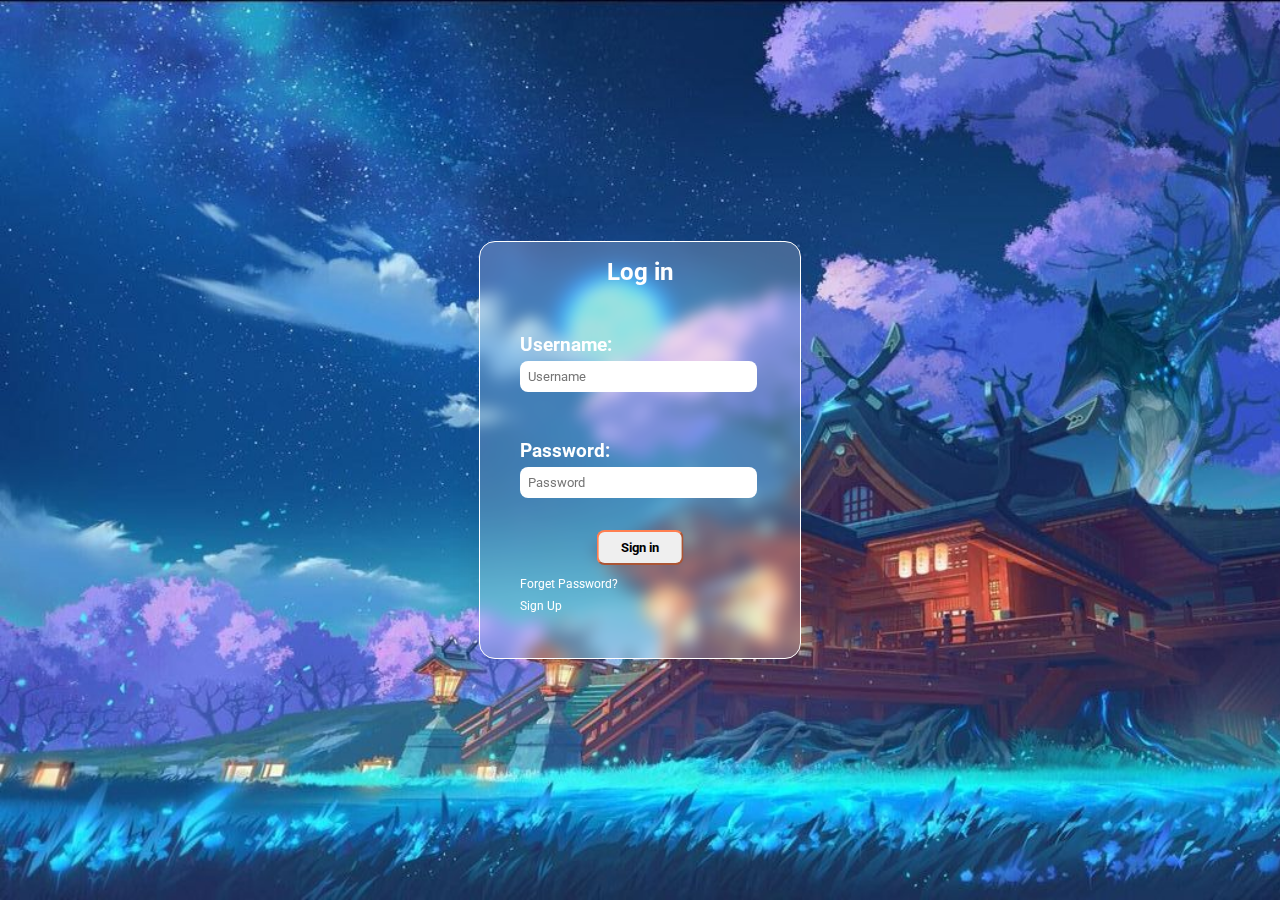
<file: index.html>
<!DOCTYPE html>
<html lang="en">
    <head>
        <meta charset="UTF-8" />
        <meta name="viewport" content="width=device-width, initial-scale=1.0" />

        <!-- Roboto Font -->
        <link rel="preconnect" href="https://fonts.googleapis.com" />
        <link rel="preconnect" href="https://fonts.gstatic.com" crossorigin />
        <link
            href="https://fonts.googleapis.com/css2?family=Roboto:ital,wght@0,400;0,500;0,700;0,900;1,900&display=swap"
            rel="stylesheet"
        />
        <!-- Roboto Font -->

        <!-- Linking stylesheet -->
        <link rel="stylesheet" href="styles.css" />
        <!-- Linking stylesheet -->

        <title>Document</title>
    </head>
    <body>
        <!-- Sign in Box -->
        <section sign-in-section class="signin-box">
            <div main-in-box class="main-in-box">
                <h2>Log in</h2>

                <h3 class="user-in-text">Username:</h3>
                <input
                    user-in-box
                    class="user-in-box"
                    type="text"
                    placeholder="Username"
                />
                <p class="user-in-false">Username is not valid!</p>
                <p class="user-in-true">Valid!</p>

                <h3 class="pass-in-text">Password:</h3>
                <input
                    pass-in-box
                    class="pass-in-box"
                    type="password"
                    placeholder="Password"
                />
                <p class="pass-in-false">Password is not valid!</p>
                <p class="pass-in-true">Valid!</p>

                <br />

                <button btn-input class="btn-in">Sign in</button>

                <p class="forget-pass">Forget Password?</p>
                <p class="already-account">Already have an account?</p>
                <p para-sign-up class="sign-up-text">Sign Up</p>
            </div>
        </section>
        <!-- Sign in Box -->


        <!-- Sign in Complete Box -->
        <section successful-box class="successful-box">
            <div class="user-in-success">
                <h1 class="success-head-text">Welcome </h1>
            </div>
        </section>
        <!-- Sign in Complete Box -->

        
        <!-- Sign up Box -->
        <section sign-out-section class="signup-box">
            <div main-out-box class="main-out-box">
                <h2>Sign Up</h2>

                <h3 class="user-out-text">Username:</h3>
                <input user-out-box
                    class="user-out-box"
                    type="text"
                    placeholder="Username"
                />

                <h3 class="mail-out-text">Email:</h3>
                <input
                    class="mail-out-box"
                    type="email"
                    placeholder="Username"
                />

                <h3 class="pass-out-text">Password:</h3>
                <input pass-out-box
                    class="pass-out-box"
                    type="password"
                    placeholder="Password"
                />

                <br />

                <button btn-output class="btn-out">Sign up</button>

                <p class="forget-pass">href="#">Forget Password?</p>
                <p class="already-account">Already have an account?</p>
                <p para-sign-in class="sign-in-text">Sign in</p>
            </div>
        </section>
        <!-- Sign up Box -->

        <!-- Sign Up complete Box -->
        <section complete-box class="complete-box">
            <div class="user-out-cmplt">
                <h1 class="cmplt-head-text">Sign Up Complete</h1>
                <h3>You can Now</h3>
                <h3 sign-back class="sign-back">Sign in</h3>
            </div>
        </section>
        <!-- Sign Up complete Box -->

        <!-- Linking JavaScript -->
        <script src="./main.js"></script>
        <!-- Linking JavaScript -->
    </body>
</html>
</file>
<file: styles.css>
* {
    margin: 0;
    padding: 0;
}

body {
    display: flex;
    justify-content: center;
    align-items: center;
    height: 100vh;
    background-image: url("./assets/bg.jpg");
    background-size: cover;
    background-repeat: no-repeat;
}



/* Sign in Box */
.signin-box {
    display: block;
}

.main-in-box {
    position: relative;
    height: 26rem;
    width: 20rem;
    background: rgba(255, 255, 255, 0.2);
    border-radius: 16px;
    box-shadow: 0 4px 30px rgba(0, 0, 0, 0.1);
    backdrop-filter: blur(7.5px);
    -webkit-backdrop-filter: blur(7.5px);
    border: 1px solid rgba(255, 255, 255, 1);
}

.main-in-box h2 {
    margin-top: 1rem;
    text-align: center;
    color: #fff;
    font-family: "Roboto", sans-serif;
}

.main-in-box .user-in-text {
    margin-top: 3rem;
    margin-left: 2.5rem;
    color: #fff;
    font-family: "Roboto", sans-serif;
}

.main-in-box .user-in-box {
    margin-top: 0.3rem;
    margin-left: 2.5rem;
    padding: 0.5rem;
    border-radius: 0.5rem;
    outline: none;
    border: 0;
    width: 69%;
    font-family: "Roboto", sans-serif;
}

.main-in-box .user-in-true {
    display: none;
    position: absolute;
    color: green;
    font-family: "Roboto", sans-serif;
}

.main-in-box .user-in-false {
    display: none;
    position: absolute;
    color: red;
    font-family: "Roboto", sans-serif;
}

.main-in-box .user-in-box:focus {
    border: 0;
}

.main-in-box .pass-in-text {
    margin-top: 3rem;
    margin-left: 2.5rem;
    color: #fff;
    font-family: "Roboto", sans-serif;
}

.main-in-box .pass-in-box {
    margin-top: 0.3rem;
    margin-left: 2.5rem;
    padding: 0.5rem;
    border-radius: 0.5rem;
    outline: none;
    border: 0;
    width: 69%;
    font-family: "Roboto", sans-serif;
}

.main-in-box .pass-in-false {
    display: none;
    position: absolute;
    color: red;
}

.main-in-box .pass-in-true {
    display: none;
    position: absolute;
    color: green;
}

.main-in-box .btn-in {
    margin-bottom: 0.3rem;
    position: relative;
    top: 1rem;
    bottom: 1rem;
    left: 50%;
    transform: translate(-50%);
    margin-top: 1rem;
    padding: 0.5rem 1.4rem;
    border-color: coral;
    border-radius: 0.5rem;
    font-family: "Roboto", sans-serif;
    font-weight: 700;
    cursor: pointer;
}

.main-in-box p {
    font-size: 12px;
    margin-top: 0.5rem;
    margin-left: 2.5rem;
    font-family: "Roboto", sans-serif;
    color: white;
    cursor: pointer;
}

.main-in-box .forget-pass {
    padding-top: 1rem;
}

.main-in-box .already-account {
    display: none;
}

.main-in-box .first-divider .sign-in-text {
    font-size: 12px;
    margin-top: 0.5rem;
    margin-left: 2.5rem;
    color: #fff;
}
/* Sign in Box */


/* SuccessFul Box */
.successful-box {
    display: none;
}


.user-in-success .success-head-text {
    text-align: center;
    color: #fff;
    font-family: "Roboto", sans-serif;
}
/* SuccessFul Box */


/* Sign Up Box */
.signup-box {
    display: none;
}

.main-out-box {
    height: 32rem;
    width: 20rem;
    background: rgba(255, 255, 255, 0.2);
    border-radius: 16px;
    box-shadow: 0 4px 30px rgba(0, 0, 0, 0.1);
    backdrop-filter: blur(7.5px);
    -webkit-backdrop-filter: blur(7.5px);
    border: 1px solid rgba(255, 255, 255, 1);
}

.main-out-box h2 {
    margin-top: 1rem;
    text-align: center;
    color: #fff;
    font-family: "Roboto", sans-serif;
}

.main-out-box .user-out-text {
    margin-top: 3rem;
    margin-left: 2.5rem;
    color: #fff;
    font-family: "Roboto", sans-serif;
}

.main-out-box .user-out-box {
    margin-top: 0.3rem;
    margin-left: 2.5rem;
    padding: 0.5rem;
    border-radius: 0.5rem;
    outline: none;
    border: 0;
    width: 69%;
    font-family: "Roboto", sans-serif;
}

.main-out-box .user-out-box:focus {
    border: 0;
}

.main-out-box .mail-out-text {
    margin-top: 3rem;
    margin-left: 2.5rem;
    color: #fff;
    font-family: "Roboto", sans-serif;
}

.main-out-box .mail-out-box {
    margin-top: 0.3rem;
    margin-left: 2.5rem;
    padding: 0.5rem;
    border-radius: 0.5rem;
    outline: none;
    border: 0;
    width: 69%;
    font-family: "Roboto", sans-serif;
}

.main-out-box .pass-out-text {
    margin-top: 3rem;
    margin-left: 2.5rem;
    color: #fff;
    font-family: "Roboto", sans-serif;
}

.main-out-box .pass-out-box {
    margin-top: 0.3rem;
    margin-left: 2.5rem;
    padding: 0.5rem;
    border-radius: 0.5rem;
    outline: none;
    border: 0;
    width: 69%;
    font-family: "Roboto", sans-serif;
}

.main-out-box .btn-out {
    margin-bottom: 0.3rem;
    position: relative;
    left: 50%;
    transform: translate(-50%);
    margin-top: 2rem;
    padding: 0.5rem 1.4rem;
    border-color: coral;
    border-radius: 0.5rem;
    font-family: "Roboto", sans-serif;
    font-weight: 700;
    cursor: pointer;
}

.main-out-box p {
    font-size: 12px;
    margin-top: 0.5rem;
    margin-left: 2.5rem;
    color: #fff;
    cursor: pointer;
}


.main-out-box .forget-pass {
    display: none;
}
/* Sign Up Box */


/* Complete Box */
.complete-box {
    display: none;
}

.user-out-cmplt {
    height: 11rem;
    width: 20rem;
    background: rgba(255, 255, 255, 0.2);
    border-radius: 16px;
    box-shadow: 0 4px 30px rgba(0, 0, 0, 0.1);
    backdrop-filter: blur(7.5px);
    -webkit-backdrop-filter: blur(7.5px);
    border: 1px solid rgba(255, 255, 255, 1);
}

.cmplt-head-text {
    margin-top: 2rem;
    text-align: center;
    color: #fff;
    font-family: "Roboto", sans-serif;
}

.user-out-cmplt h3 {
    margin-top: 1rem;
    text-align: center;
    color: #fff;
    font-family: "Roboto", sans-serif;
}

.user-out-cmplt .sign-back {
    color: #031E2A;
    cursor: pointer;
}

.sign-back:hover {
    color: #fff;
}
/* Complete Box */
</file>
